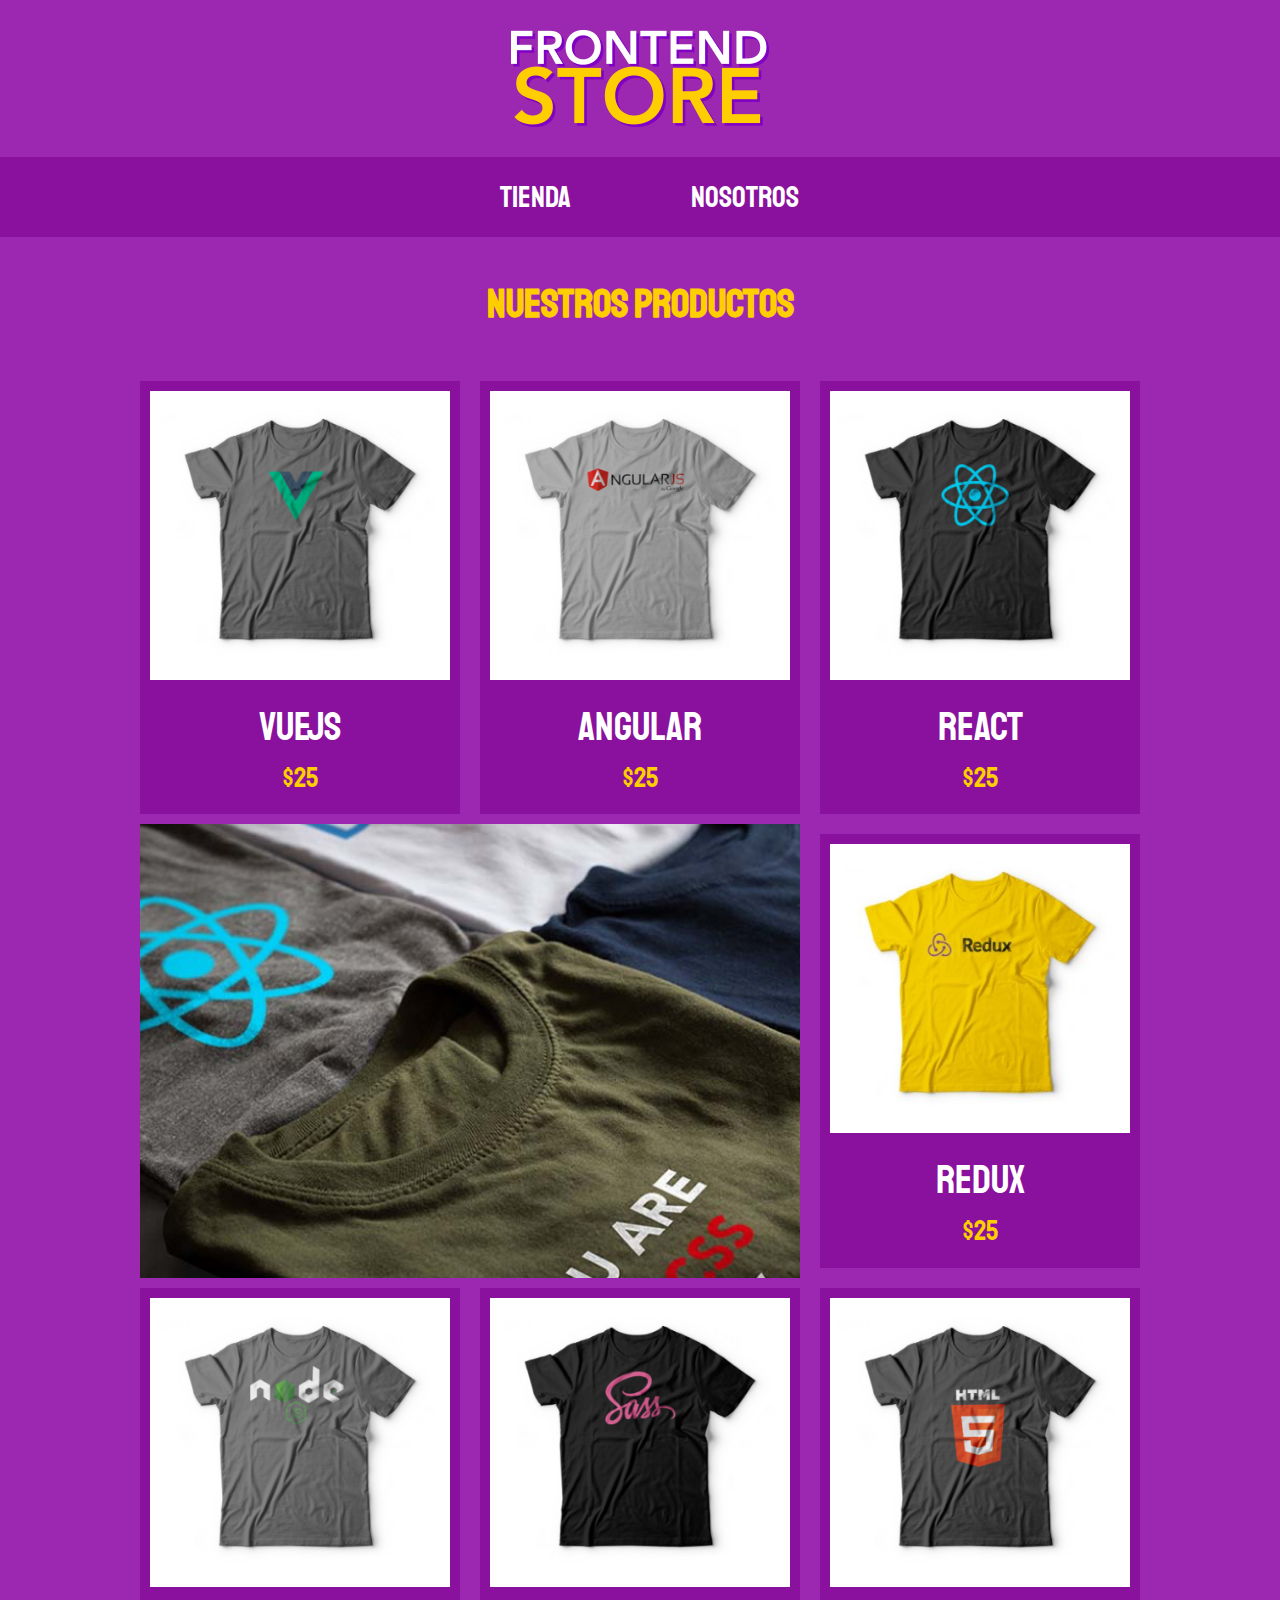
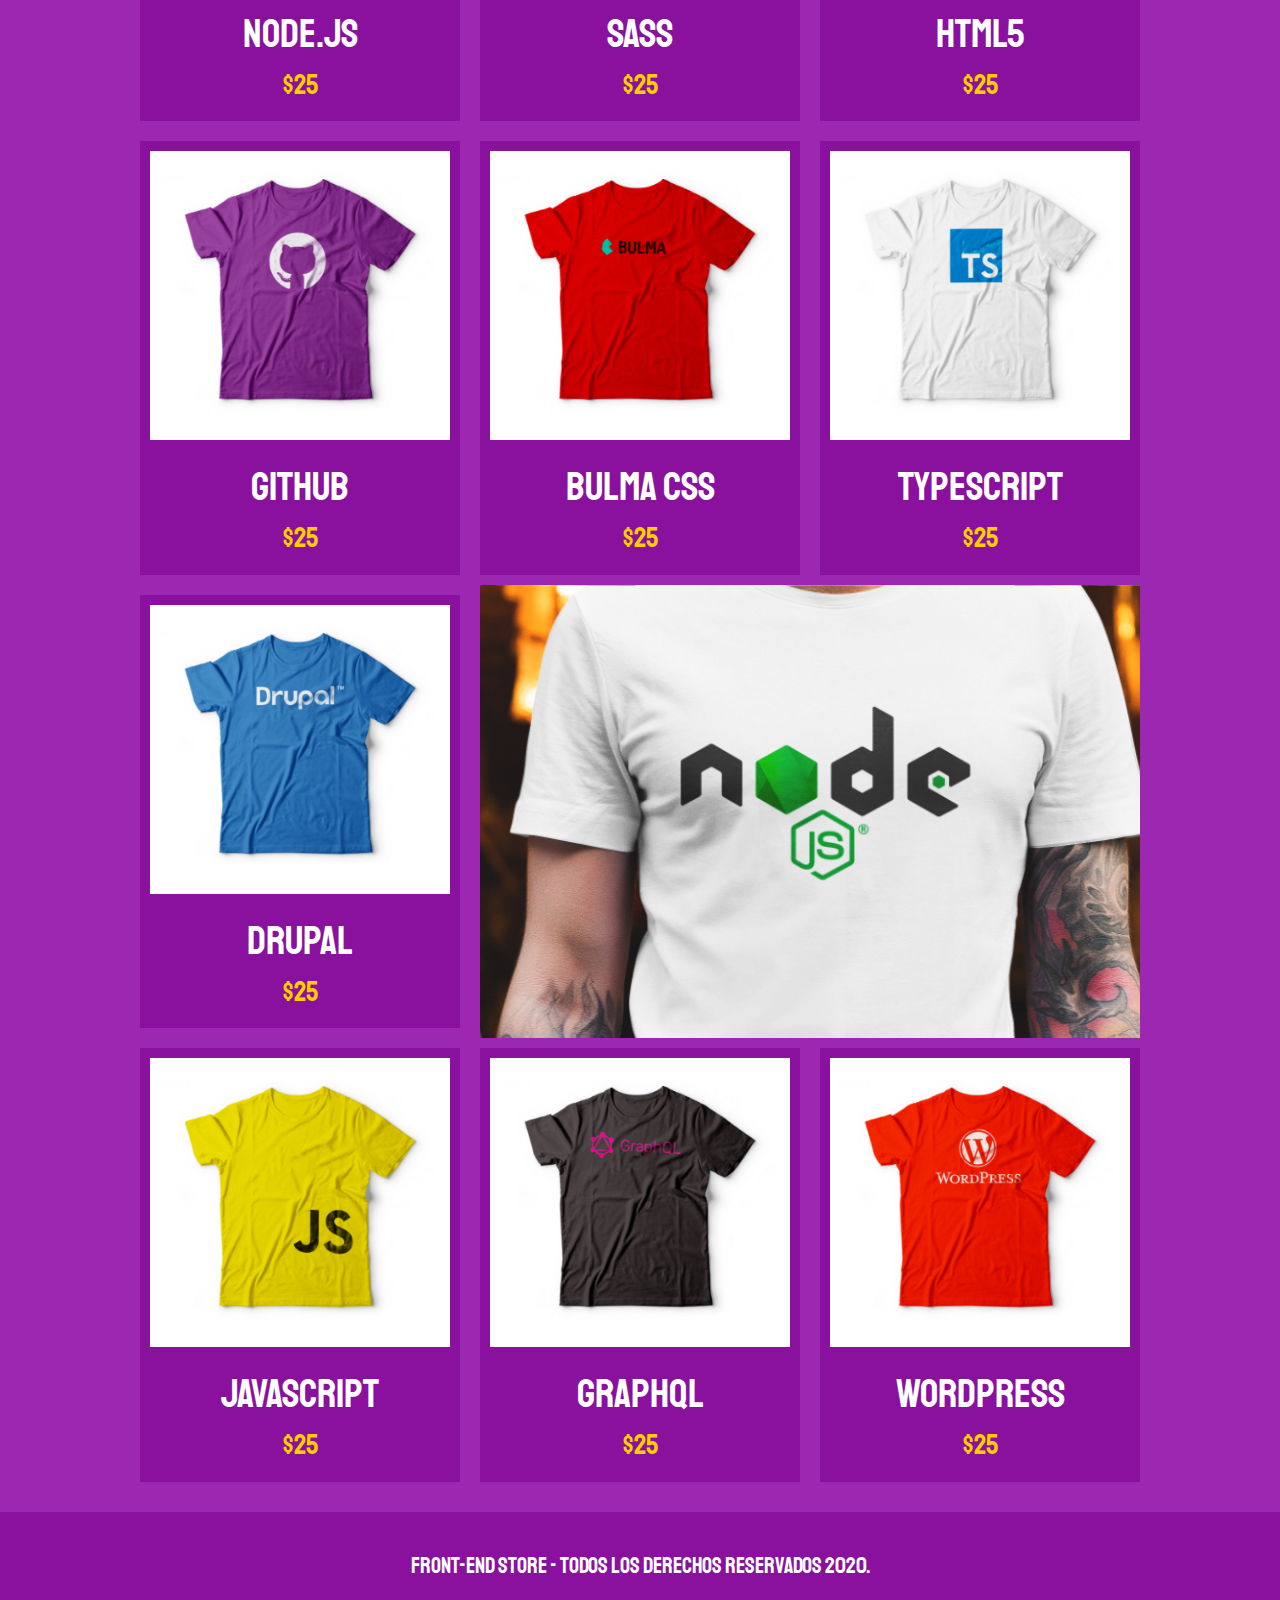
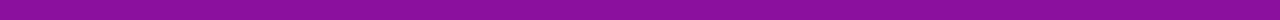
<file: index.html>
<!DOCTYPE html>
<html lang="en">

<head>
    <meta charset="UTF-8">
    <meta name="viewport" content="width=device-width, initial-scale=1, shrink-to-fit=no">
    <meta http-equiv="X-UA-Compatible" content="ie=edge">
    <title>Front End Store - CSS Grid</title>
    <link rel="stylesheet" href="/css/normalize.css">
    <link href="https://fonts.googleapis.com/css?family=Staatliches" rel="stylesheet">
    <link rel="stylesheet" href="css/style.css">

</head>

<body>
    <header class="header">
        <img src="/img/logo.png" alt="logo">
    </header>
    <div class="barra">
        <nav class="nav">
            <a href="index.html">Tienda</a>
            <a href="nosotros.html">Nosotros</a>
        </nav>
    </div>

    <main class="contenedor">
        <h1>Nuestros Productos</h1>
        <div class="lista-productos">
            <div class="producto">
                <img src="img/1.jpg" alt="producto">
                <div class="contenido-producto">
                    <p class="titulo"><a href="producto.html">VueJS</a></p>
                    <p class="precio">$25</p>
                </div>
            </div>
            <!--.producto-->
            <div class="producto">
                <img src="img/2.jpg" alt="producto">
                <div class="contenido-producto">
                    <p class="titulo"><a href="producto.html"> Angular</a></p>
                    <p class="precio">$25</p>
                </div>
            </div>
            <!--.producto-->
            <div class="producto">
                <img src="img/3.jpg" alt="producto">
                <div class="contenido-producto">
                    <p class="titulo"><a href="producto.html"> React </a></p>
                    <p class="precio">$25</p>
                </div>
            </div>
            <!--.producto-->
            <div class="producto">
                <img src="img/4.jpg" alt="producto">
                <div class="contenido-producto">
                    <p class="titulo"><a href="producto.html"> Redux </a></p>
                    <p class="precio">$25</p>
                </div>
            </div>
            <!--.producto-->
            <div class="producto">
                <img src="img/5.jpg" alt="producto">
                <div class="contenido-producto">
                    <p class="titulo"><a href="producto.html"> Node.js </a></p>
                    <p class="precio">$25</p>
                </div>
            </div>
            <!--.producto-->
            <div class="producto">
                <img src="img/6.jpg" alt="producto">
                <div class="contenido-producto">
                    <p class="titulo"><a href="producto.html"> SASS</a></p>
                    <p class="precio">$25</p>
                </div>
            </div>
            <!--.producto-->
            <div class="producto">
                <img src="img/7.jpg" alt="producto">
                <div class="contenido-producto">
                    <p class="titulo"><a href="producto.html"> HTML5</a></p>
                    <p class="precio">$25</p>
                </div>
            </div>
            <!--.producto-->
            <div class="producto">
                <img src="img/8.jpg" alt="producto">
                <div class="contenido-producto">
                    <p class="titulo"><a href="producto.html"> GitHub</a></p>
                    <p class="precio">$25</p>
                </div>
            </div>
            <!--.producto-->
            <div class="producto">
                <img src="img/9.jpg" alt="producto">
                <div class="contenido-producto">
                    <p class="titulo"><a href="producto.html"> Bulma CSS</a></p>
                    <p class="precio">$25</p>
                </div>
            </div>
            <!--.producto-->
            <div class="producto">
                <img src="img/10.jpg" alt="producto">
                <div class="contenido-producto">
                    <p class="titulo"><a href="producto.html"> Typescript</a></p>
                    <p class="precio">$25</p>
                </div>
            </div>
            <!--.producto-->
            <div class="producto">
                <img src="img/11.jpg" alt="producto">
                <div class="contenido-producto">
                    <p class="titulo"><a href="producto.html"> Drupal</a></p>
                    <p class="precio">$25</p>
                </div>
            </div>
            <!--.producto-->
            <div class="producto">
                <img src="img/12.jpg" alt="producto">
                <div class="contenido-producto">
                    <p class="titulo"><a href="producto.html"> JavaScript </a></p>
                    <p class="precio">$25</p>
                </div>
            </div>
            <!--.producto-->
            <div class="producto">
                <img src="img/13.jpg" alt="producto">
                <div class="contenido-producto">
                    <p class="titulo"><a href="producto.html"> GraphQL</a></p>
                    <p class="precio">$25</p>
                </div>
            </div>
            <!--.producto-->
            <div class="producto">
                <img src="img/14.jpg" alt="producto">
                <div class="contenido-producto">
                    <p class="titulo">
                        <a href="producto.html"> Wordpress</a></p>
                    <p class="precio">$25</p>
                </div>
            </div>
            <!--.producto-->

            <div class="grafico grafico-1"></div>
            <div class="grafico grafico-2"></div>

        </div>
    </main>

    <footer class="footer">
        <p class="copyright">Front-End Store - Todos los Derechos Reservados 2020. </p>
    </footer>

</body>

</html>
</file>
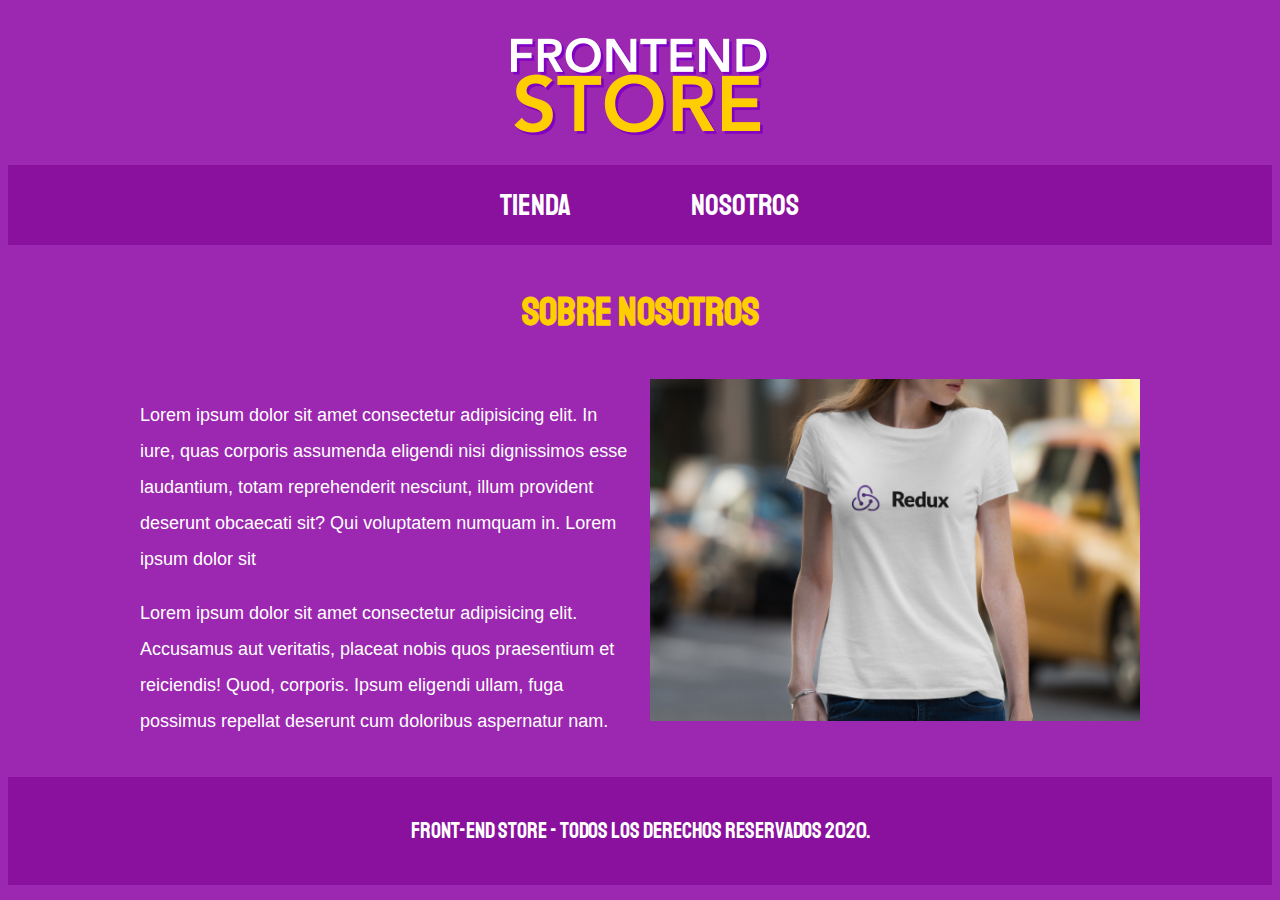
<file: nosotros.html>
<!DOCTYPE html>
<html lang="en">

<head>
    <meta charset="UTF-8">
    <meta name="viewport" content="width=device-width, initial-scale=1.0">
    <meta http-equiv="X-UA-Compatible" content="ie=edge">
    <title>Front End Store - CSS Grid</title>
    <link rel="stylesheet" href="https://necolas.github.io/normalize.css/8.0.1/normalize.css">
    <link href="https://fonts.googleapis.com/css?family=Staatliches" rel="stylesheet">
    <link rel="stylesheet" href="css/style.css">

</head>

<body>

    <header class="header">
        <img src="/img/logo.png" alt="logo">
    </header>
    <div class="barra">
        <nav class="nav">
            <a href="index.html">Tienda</a>
            <a href="nosotros.html">Nosotros</a>
        </nav>
    </div>

    <main class="contenedor">
        <h1>Sobre Nosotros</h1>
        <div class="contenedor-informacion">
            <div class="texto-nosotros">
                <p>
                    Lorem ipsum dolor sit amet consectetur adipisicing elit. In iure, quas corporis assumenda eligendi nisi dignissimos esse laudantium, totam reprehenderit nesciunt, illum provident deserunt obcaecati sit? Qui voluptatem numquam in. Lorem ipsum dolor sit
                </p>
                <p>
                    Lorem ipsum dolor sit amet consectetur adipisicing elit. Accusamus aut veritatis, placeat nobis quos praesentium et reiciendis! Quod, corporis. Ipsum eligendi ullam, fuga possimus repellat deserunt cum doloribus aspernatur nam.
                </p>
            </div>
            <img src="img/nosotros.jpg" alt="imagen nosotros">

        </div>
    </main>


    <footer class="footer">
        <p class="copyright">Front-End Store - Todos los Derechos Reservados 2020. </p>
    </footer>

</body>

</html>
</file>
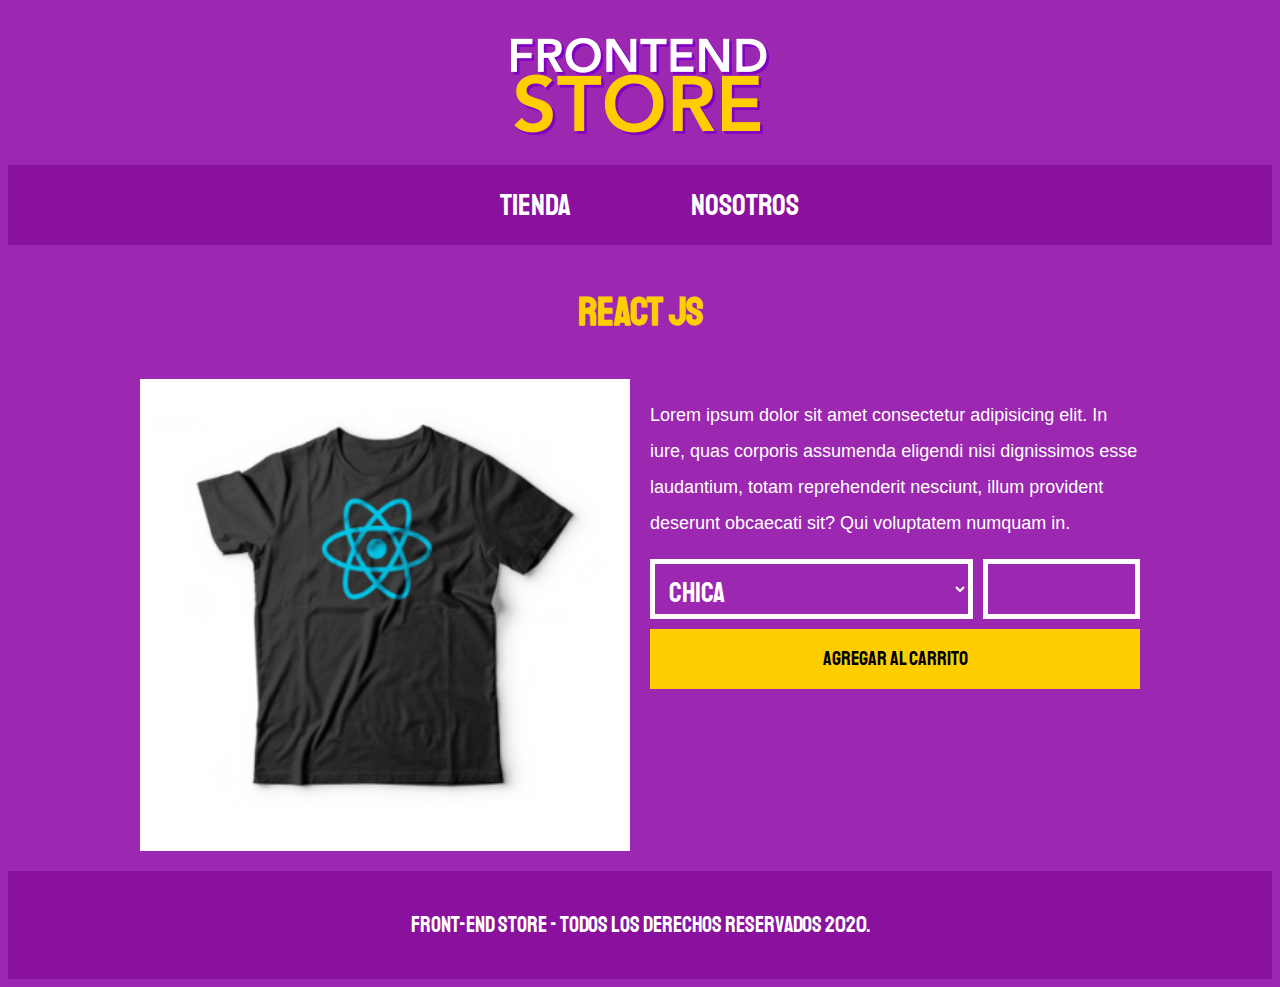
<file: producto.html>
<!DOCTYPE html>
<html lang="en">

<head>
    <meta charset="UTF-8">
    <meta name="viewport" content="width=device-width, initial-scale=1.0">
    <meta http-equiv="X-UA-Compatible" content="ie=edge">
    <title>Front End Store - CSS Grid</title>
    <link rel="stylesheet" href="https://necolas.github.io/normalize.css/8.0.1/normalize.css">
    <link href="https://fonts.googleapis.com/css?family=Staatliches" rel="stylesheet">
    <link rel="stylesheet" href="css/style.css">

</head>

<body class="footer-fijo">

    <header class="header">
        <img src="/img/logo.png" alt="logo">
    </header>
    <div class="barra">
        <nav class="nav">
            <a href="index.html">Tienda</a>
            <a href="nosotros.html">Nosotros</a>
        </nav>
    </div>


    <main class="contenedor">
        <h1>React JS</h1>
        <div class="contenedor-informacion">
            <img src="img/3.jpg" alt="Imagen Producto" class="imagen-producto">
            <div class="contenido">
                <p>
                    Lorem ipsum dolor sit amet consectetur adipisicing elit. In iure, quas corporis assumenda eligendi nisi dignissimos esse laudantium, totam reprehenderit nesciunt, illum provident deserunt obcaecati sit? Qui voluptatem numquam in.
                </p>
                <form class="formulario-pedido">
                    <select class="talla campo">
                        <option value="C">Chica</option>
                        <option value="M">Mediana</option>
                        <option value="G">Grande</option>
                    </select>
                    <input type="number" min="1" class="cantidad campo">
                    <input type="submit" class="boton" value="Agregar al Carrito">
                </form>
            </div>

        </div>
    </main>



    <footer class="footer">
        <p class="copyright">Front-End Store - Todos los Derechos Reservados 2020. </p>
    </footer>

</body>

</html>
</file>
<file: css/style.css>
:root {
    --fuentePrincipal: 'Staatliches', cursive;
    --primario: #9c27b0;
    --primarioOscuro: #89119d;
    --secundario: #ffce00;
}

html {
    box-sizing: border-box;
    font-size: 62.5%;
}

*,
*:before,
*:after {
    box-sizing: inherit;
}

body {
    background-color: var(--primario);
    line-height: 2;
    font-size: 2rem;
}

h1 {
    color: var(--secundario);
    text-align: center;
    font-size: 4rem;
    font-family: var(--fuentePrincipal);
}

p {
    font-size: 1.8rem;
    color: white;
    font-family: Arial, Helvetica, sans-serif;
}

a {
    text-decoration: none;
    color: white;
}

img {
    max-width: 100%;
}

.contenedor {
    max-width: 1000px;
    width: 95%;
    margin: 0 auto;
}

.header {
    display: grid;
    justify-content: center;
    padding: 3rem 0;
}

.barra {
    background-color: var(--primarioOscuro);
    padding: 1rem 0;
}

.barra .nav {
    display: grid;
    grid-template-columns: repeat(2, 200px);
    column-gap: 1rem;
    justify-content: center;
}

.barra .nav a {
    font-family: var(--fuentePrincipal);
    font-size: 3rem;
    text-align: center;
    text-decoration: none;
    color: white;
}

.barra .nav a:hover {
    color: var(--secundario);
}

.lista-productos {
    display: grid;
    grid-template-columns: repeat(2, 1fr);
    column-gap: 2rem;
}

@media (min-width: 768px) {
    .lista-productos {
        grid-template-columns: repeat(3, 1fr);
    }
}

.producto {
    background-color: var(--primarioOscuro);
    padding: 1rem;
    margin: 10px 0;
}

.contenido-producto p {
    font-family: var(--fuentePrincipal);
    text-align: center;
    color: white;
    margin: 1rem 0;
    line-height: 1.2;
}

.contenido-producto .titulo {
    font-size: 4rem;
}

.contenido-producto .precio {
    font-size: 2.8rem;
    color: var(--secundario);
}

.grafico {
    min-height: 300px;
    background-size: cover;
    background-position: center;
}

.grafico-1 {
    background-image: url(../img/grafico1.jpg);
    grid-row: 2/3;
    grid-column: 1/3;
}

.grafico-2 {
    background-image: url(../img/grafico2.jpg);
    grid-row: 8/9;
    grid-column: 1/3;
}

@media (min-width: 768px) {
    .grafico-2 {
        background-image: url(../img/grafico2.jpg);
        grid-row: 5/6;
        grid-column: 2/4;
    }
}

@media (min-width: 768px) {
    .contenedor-informacion {
        display: grid;
        grid-template-columns: repeat(2, 1fr);
        column-gap: 2rem;
    }
}

.footer {
    background-color: var(--primarioOscuro);
    padding: 1rem 0;
    margin-top: 2rem;
}

.copyright {
    font-family: var(--fuentePrincipal);
    text-align: center;
    color: white;
    font-size: 2.2rem;
}

.formulario-pedido {
    display: grid;
    grid-template-columns: repeat(3, 1fr);
    grid-template-rows: repeat(2, 6rem);
    column-gap: 1rem;
    row-gap: 1rem;
}

.campo {
    background-color: transparent;
    border: 5px solid white;
    font-family: var(--fuentePrincipal);
    font-size: 2.8rem;
    padding: 1rem;
    width: 100%;
    color: white;
}

.talla {
    grid-column: 1/3;
}

.boton {
    background-color: var(--secundario);
    font-size: 2rem;
    font-family: var(--fuentePrincipal);
    border: none;
    transition: background-color .3s ease;
    grid-column: 1/4;
}

.boton:hover {
    cursor: pointer;
    background-color: rgb(233, 187, 2);
}

.imagen-producto {
    width: 100%;
}

body.footer-fijo {
    display: flex;
    flex-direction: column;
    min-height: 100vh;
}

body.footer-fijo main {
    flex: 1;
}
</file>
